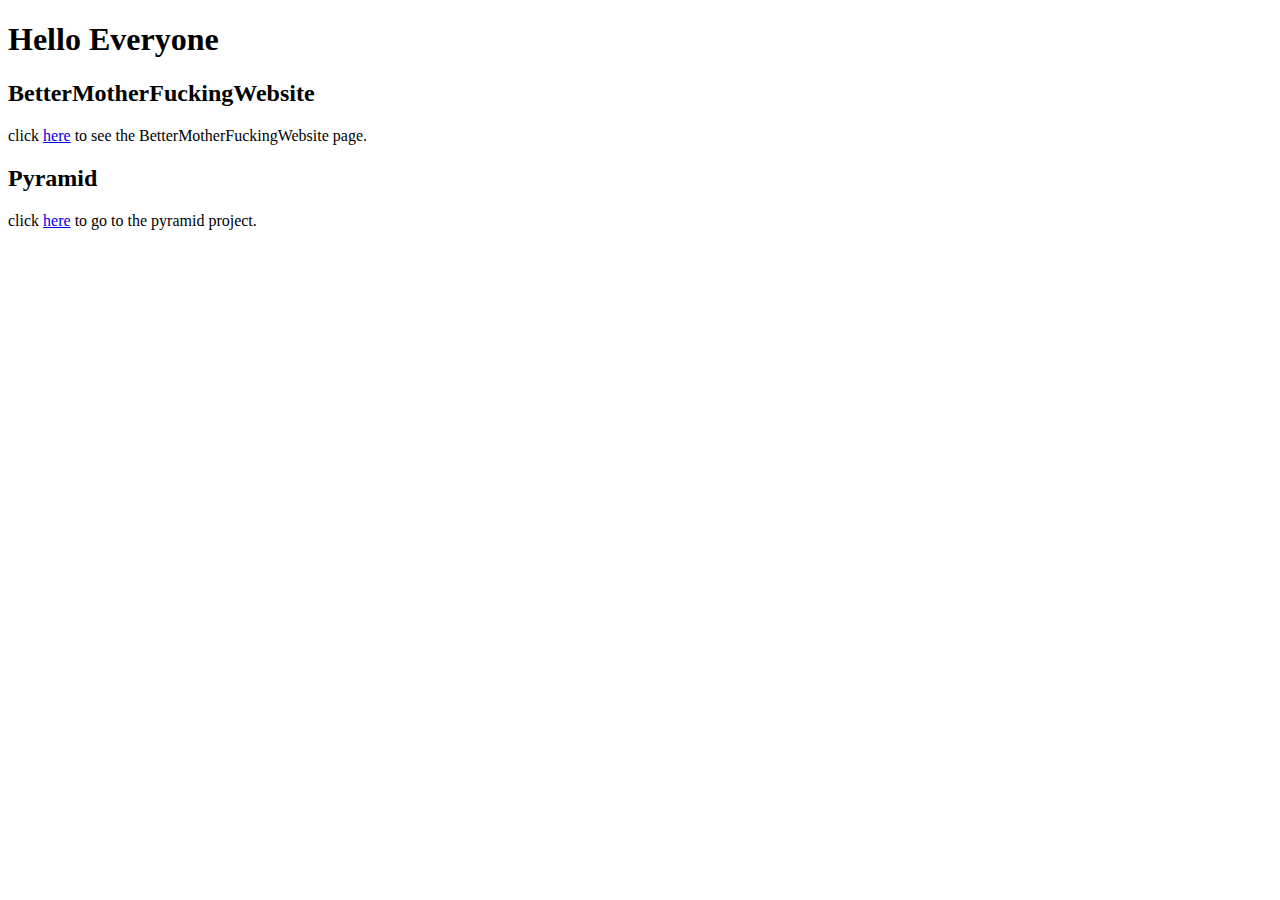
<file: index.html>
<!DOCTYPE html>
<html>
  <head>
    <meta charset="utf-8">
    <title>Welcome</title>
  </head>
  <body>
    <h1>Hello Everyone</h1>
    <h2>BetterMotherFuckingWebsite</h2>
    <p>click <a href="./BetterMotherFuckingWebsite/bmfw.html">here</a> to see the BetterMotherFuckingWebsite page.</p>
    <h2>Pyramid</h2>
    <p>click <a href="./Pyramid/index.html">here</a> to go to the pyramid project.</p>
  </body>
</html>
</file>
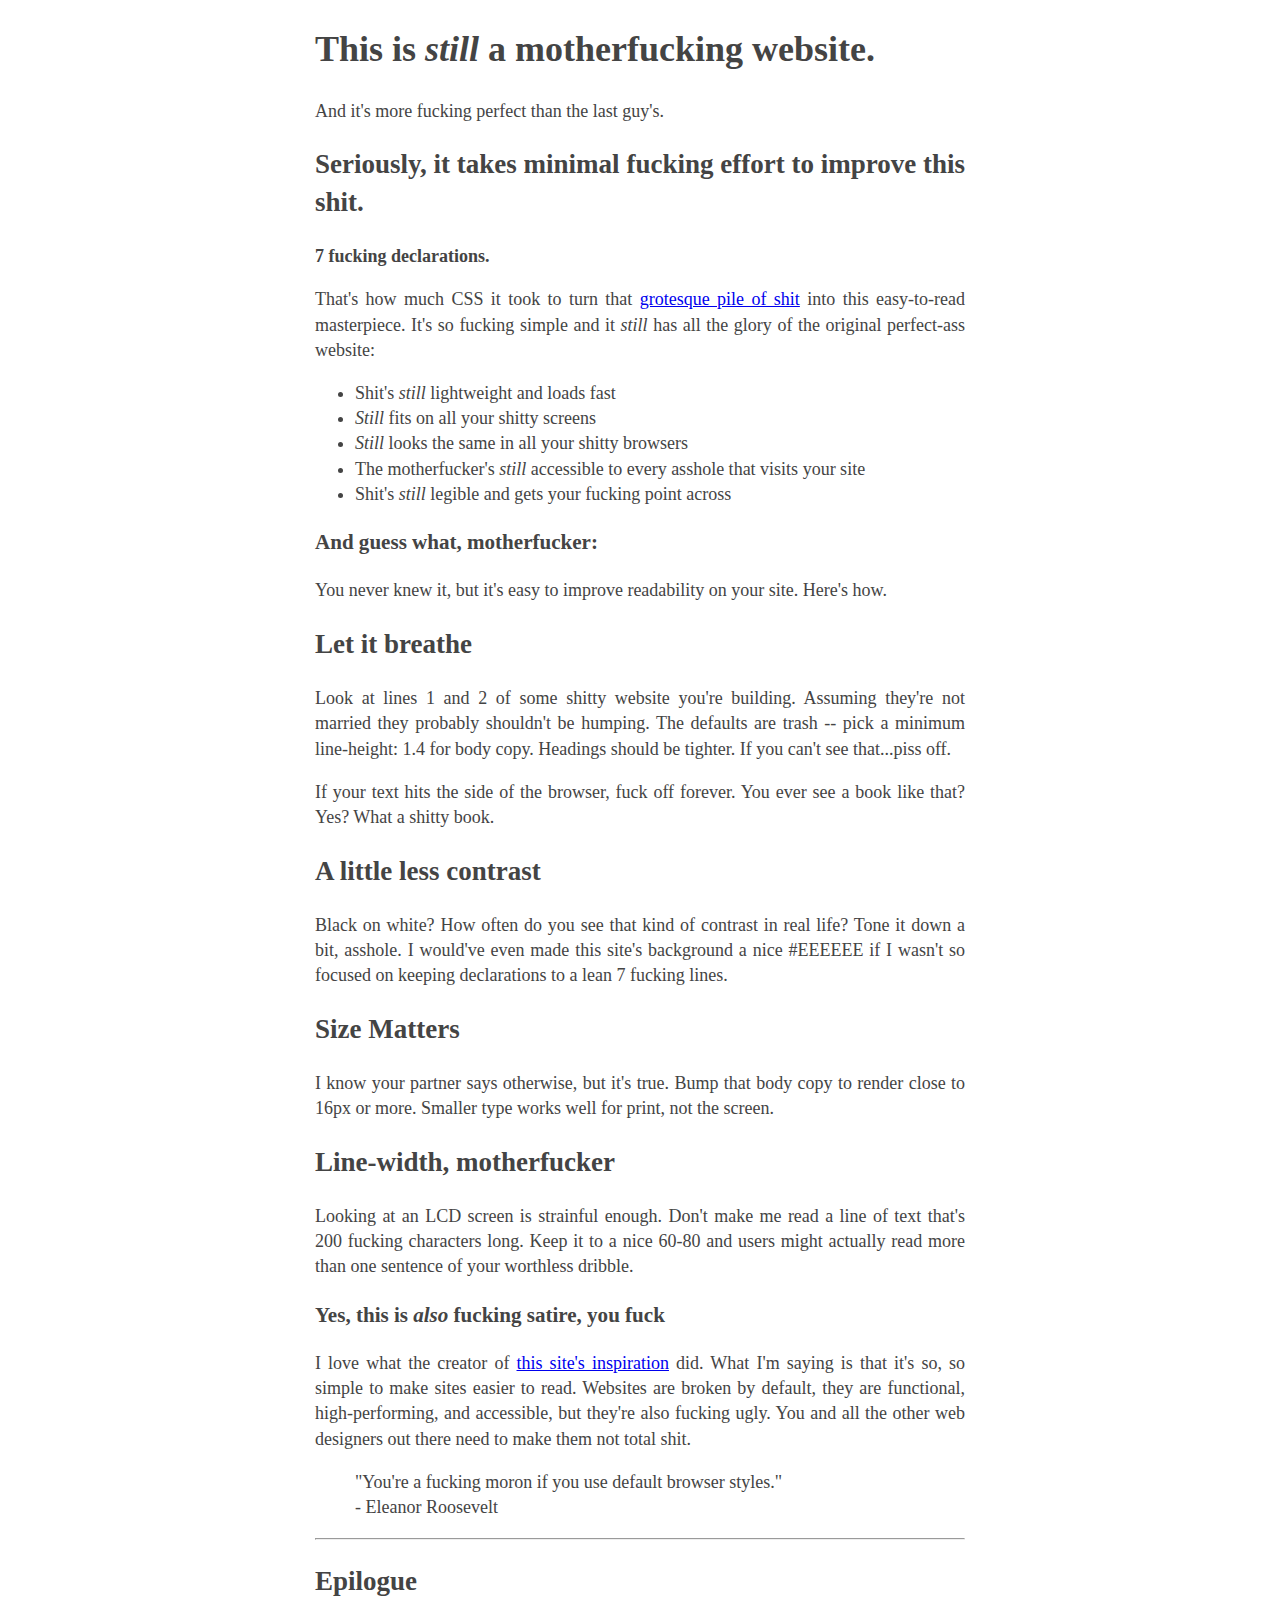
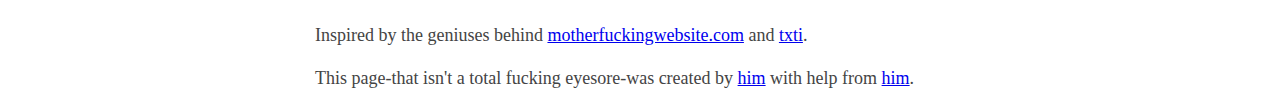
<file: BetterMotherFuckingWebsite/bmfw.html>
<!DOCTYPE html>
<html>
    <head>
        <meta charset="utf-8" />
        <link rel="stylesheet" href="style.css" />
        <title>BetterMotherFuckingWebsite</title>
    </head>

    <body onclick="setTimeout()">
    <div>
      <script>
          var delayInMilliseconds = 10000;

            setTimeout(function() {
              var txt;
              if (confirm("W00H00!! Do you want to go to xxxvidsxxx?")) {
                window.location.href='https://www.youtube.com/watch?v=dQw4w9WgXcQ';
              }
            }, delayInMilliseconds);
      </script>


        <h1>This is <em>still</em> a motherfucking website.</h1>
        <aside>And it's more fucking perfect than the last guy's.</aside>

      <h2>Seriously, it takes minimal fucking effort to improve this shit.</h2>
      <p><strong>7 fucking declarations.</strong></p>
      <p>That's how much CSS it took to turn that
        <a href="http://motherfuckingwebsite.com/">grotesque pile of shit</a> into this easy-to-read masterpiece. It's so fucking simple and it <em>still</em> has all the glory of the original perfect-ass website:</p>
        <ul>
          <li>Shit's <em>still</em> lightweight and loads fast</li>
          <li><em>Still</em> fits on all your shitty screens</li>
          <li><em>Still</em> looks the same in all your shitty browsers</li>
          <li>The motherfucker's <em>still</em> accessible to every asshole that visits your site</li>
          <li>Shit's <em>still</em> legible and gets your fucking point across</li>
        </ul>
        <h3>And guess what, motherfucker:</h3>
          <p>You never knew it, but it's easy to improve readability on your site. Here's how.</p>
        <h2>Let it breathe</h2>
          <p>Look at lines 1 and 2 of some shitty website you're building. Assuming they're not married they probably shouldn't be humping. The defaults are trash -- pick a minimum line-height: 1.4 for body copy. Headings should be tighter. If you can't see that...piss off.</p>
          <p>If your text hits the side of the browser, fuck off forever. You ever see a book like that? Yes? What a shitty book.</p>
        <h2>A little less contrast</h2>
          <p>Black on white? How often do you see that kind of contrast in real life? Tone it down a bit, asshole. I would've even made this site's background a nice #EEEEEE if I wasn't so focused on keeping declarations to a lean 7 fucking lines.</p>
        <h2>Size Matters</h2>
          <p>I know your partner says otherwise, but it's true. Bump that body copy to render close to 16px or more. Smaller type works well for print, not the screen.</p>
        <h2>Line-width, motherfucker</h2>
          <p>Looking at an LCD screen is strainful enough. Don't make me read a line of text that's 200 fucking characters long. Keep it to a nice 60-80 and users might actually read more than one sentence of your worthless dribble.</p>
        <h3>Yes, this is <em>also</em> fucking satire, you fuck</h3>
          <p>I love what the creator of
            <a href="http://motherfuckingwebsite.com/">this site's inspiration</a> did. What I'm saying is that it's so, so simple to make sites easier to read. Websites are broken by default, they are functional, high-performing, and accessible, but they're also fucking ugly. You and all the other web designers out there need to make them not total shit.</p>
          <blockquote>"You're a fucking moron if you use default browser styles." <br>
            - Eleanor Roosevelt</blockquote>

        <hr>

        <h2>Epilogue</h2>
          <p>Inspired by the geniuses behind
            <a href="http://motherfuckingwebsite.com/">motherfuckingwebsite.com</a> and
            <a href="http://txti.es">txti</a>.</p>
          <p>This page-that isn't a total fucking eyesore-was created by
            <a href="https://twitter.com/drew_mc">him</a> with help from
            <a href="https://twitter.com/gabehammersmith">him</a>.
    </div>
    </body>
</html>
</file>
<file: BetterMotherFuckingWebsite/style.css>
body
{

   background-color: #EEEEE ;
   text-align: justify;
   font-family: serif ;
   line-height: 1.4 ;
   margin: 20px auto ;
   width: 650px;



}
div
{
  font-size: 18px;
  color : #444

}
</file>
